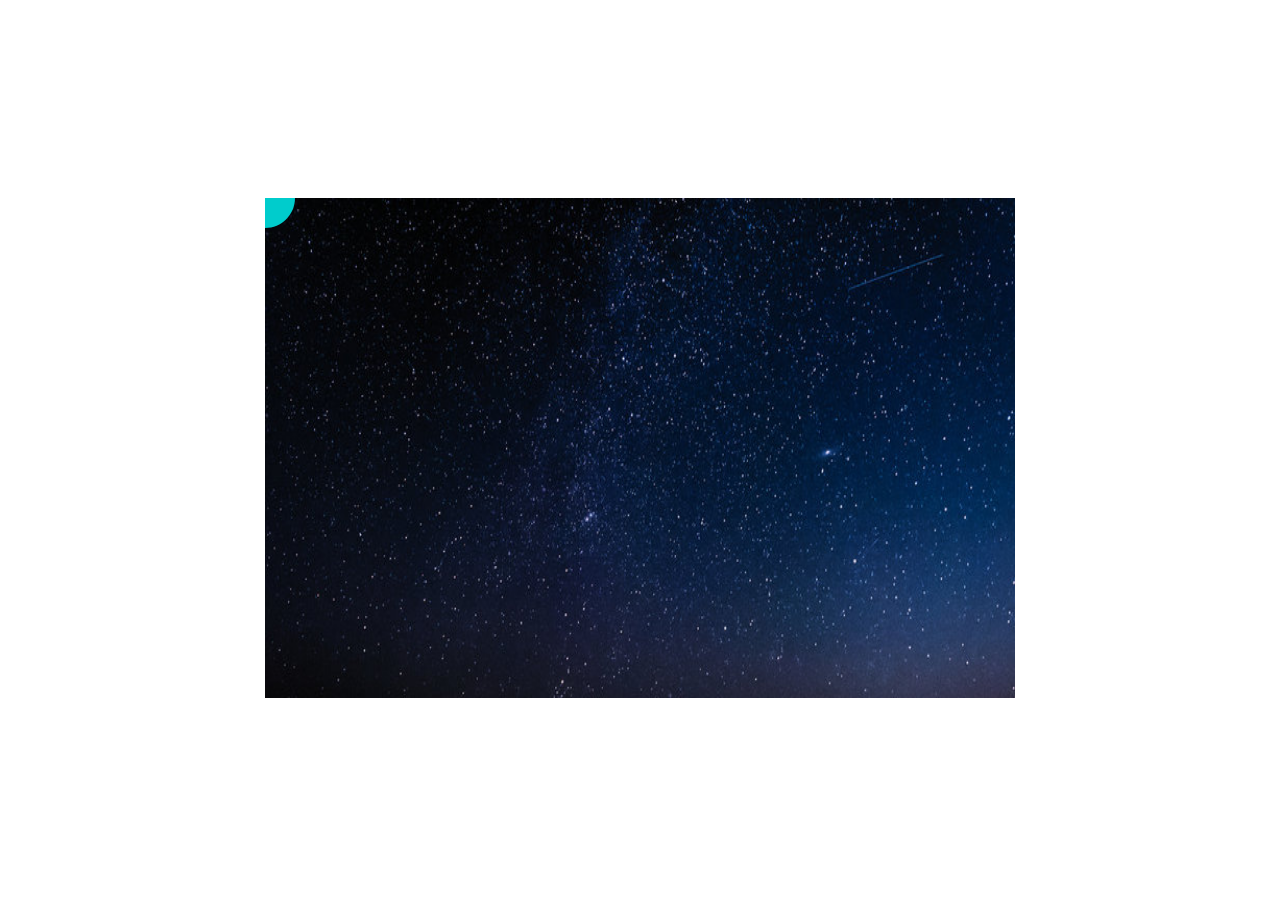
<file: activities/dodge-em/index.html>
<!DOCTYPE html>
<html>
  <head>
    <meta charset="utf-8">
    <meta name="viewport" width=device-width, initial-scale=1.0, maximum-scale=1.0, user-scalable=0>

    <title>Sketches</title>

    <!-- CSS stylesheet(s) -->
    <link rel="stylesheet" type="text/css" href="css/style.css" />

    <!-- Library script(s) -->
    <script src="js/libraries/p5.min.js"></script>
    <script src="js/libraries/p5.sound.min.js"></script>

    <!-- My script(s) -->
    <script src="js/script.js"></script>
  </head>

  <body>
    <!-- HTML would go here if needed. -->
  </body>

</html>
</file>
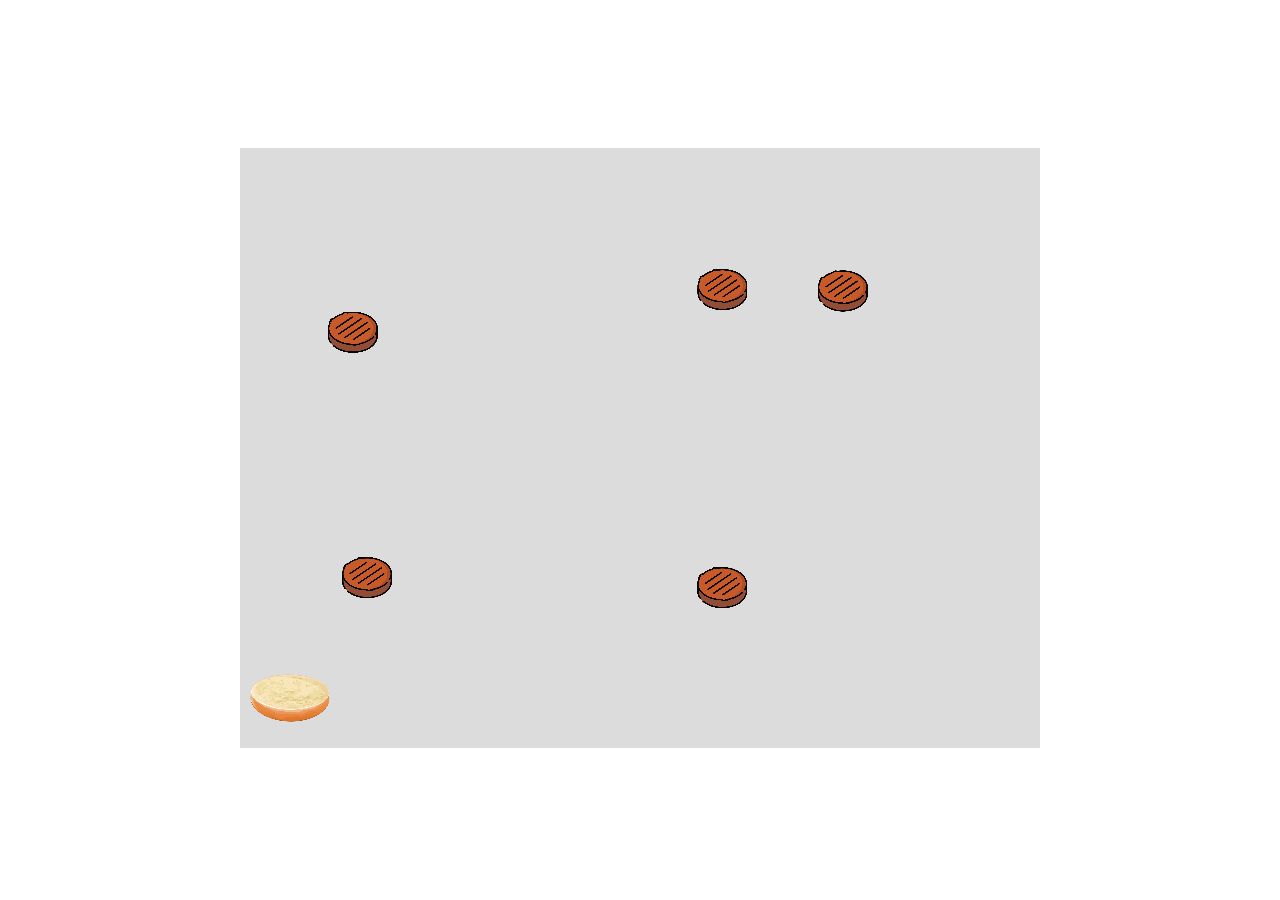
<file: activities/juggling-simulation/index.html>
<!DOCTYPE html>
<html>
  <head>
    <meta charset="utf-8">
    <meta name="viewport" width=device-width, initial-scale=1.0, maximum-scale=1.0, user-scalable=0>

    <title>Sketches</title>

    <!-- CSS stylesheet(s) -->
    <link rel="stylesheet" type="text/css" href="css/style.css" />

    <!-- Library script(s) -->
    <script src="js/libraries/p5.min.js"></script>
    <script src="js/libraries/p5.sound.min.js"></script>

    <!-- My script(s) -->
    <script src="js/script.js"></script>
    <script src="js/BurgerBun.js"></script>
    <script src="js/Ingredients.js"></script>
  </head>

  <body>
    <!-- HTML would go here if needed. -->
  </body>

</html>
</file>
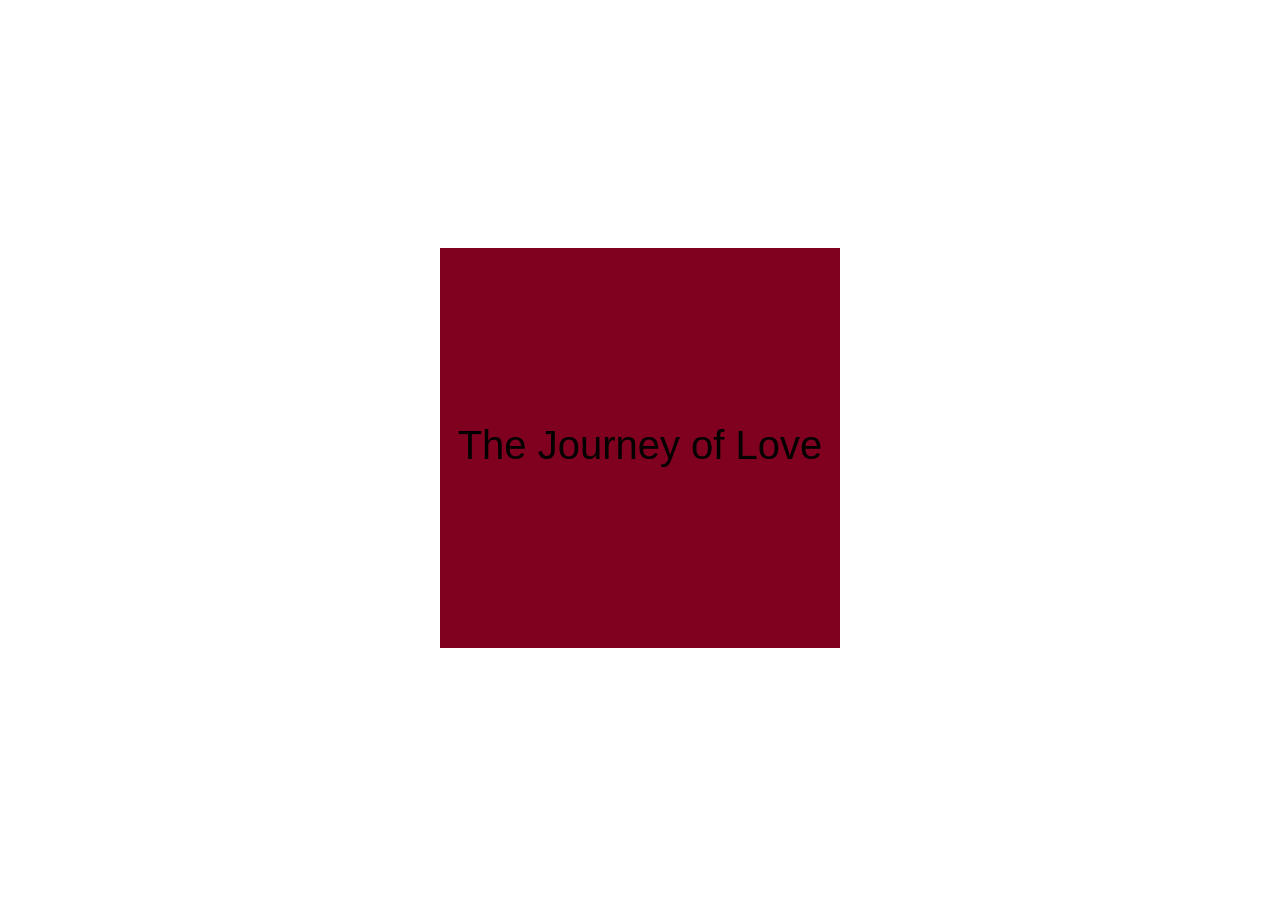
<file: activities/love, actually/index.html>
<!DOCTYPE html>
<html>
  <head>
    <meta charset="utf-8">
    <meta name="viewport" width=device-width, initial-scale=1.0, maximum-scale=1.0, user-scalable=0>

    <title>Sketches</title>

    <!-- CSS stylesheet(s) -->
    <link rel="stylesheet" type="text/css" href="css/style.css" />

    <!-- Library script(s) -->
    <script src="js/libraries/p5.min.js"></script>
    <script src="js/libraries/p5.sound.min.js"></script>

    <!-- My script(s) -->
    <script src="js/script.js"></script>
  
  </head>

  <body>
    <!-- HTML would go here if needed. -->
  </body>

</html>
</file>
<file: activities/dodge-em/css/style.css>
/*********************************************

Here is a description of any special CSS used.
In this case it's just padding and margin to 0
and then centring the canvas (and anything else)
using the CSS Grid.

Also hides overflow.

**********************************************/

body {
  padding: 0;
  margin: 0;
  display: grid; /* Set up the grid and justify/align to center */
  justify-content: center;
  align-content: center;
  height: 100vh; /* Body is the height of the viewport */
  overflow: hidden; /* Hide anything that goes off the window size */
}
</file>
<file: activities/juggling-simulation/css/style.css>
/*********************************************

Here is a description of any special CSS used.
In this case it's just padding and margin to 0
and then centring the canvas (and anything else)
using the CSS Grid.

Also hides overflow.

**********************************************/

body {
  padding: 0;
  margin: 0;
  display: grid; /* Set up the grid and justify/align to center */
  justify-content: center;
  align-content: center;
  height: 100vh; /* Body is the height of the viewport */
  overflow: hidden; /* Hide anything that goes off the window size */
}
</file>
<file: activities/love, actually/css/style.css>
/*********************************************

Here is a description of any special CSS used.
In this case it's just padding and margin to 0
and then centring the canvas (and anything else)
using the CSS Grid.

Also hides overflow.

**********************************************/

body {
  padding: 0;
  margin: 0;
  display: grid; /* Set up the grid and justify/align to center */
  justify-content: center;
  align-content: center;
  height: 100vh; /* Body is the height of the viewport */
  overflow: hidden; /* Hide anything that goes off the window size */
}
</file>
